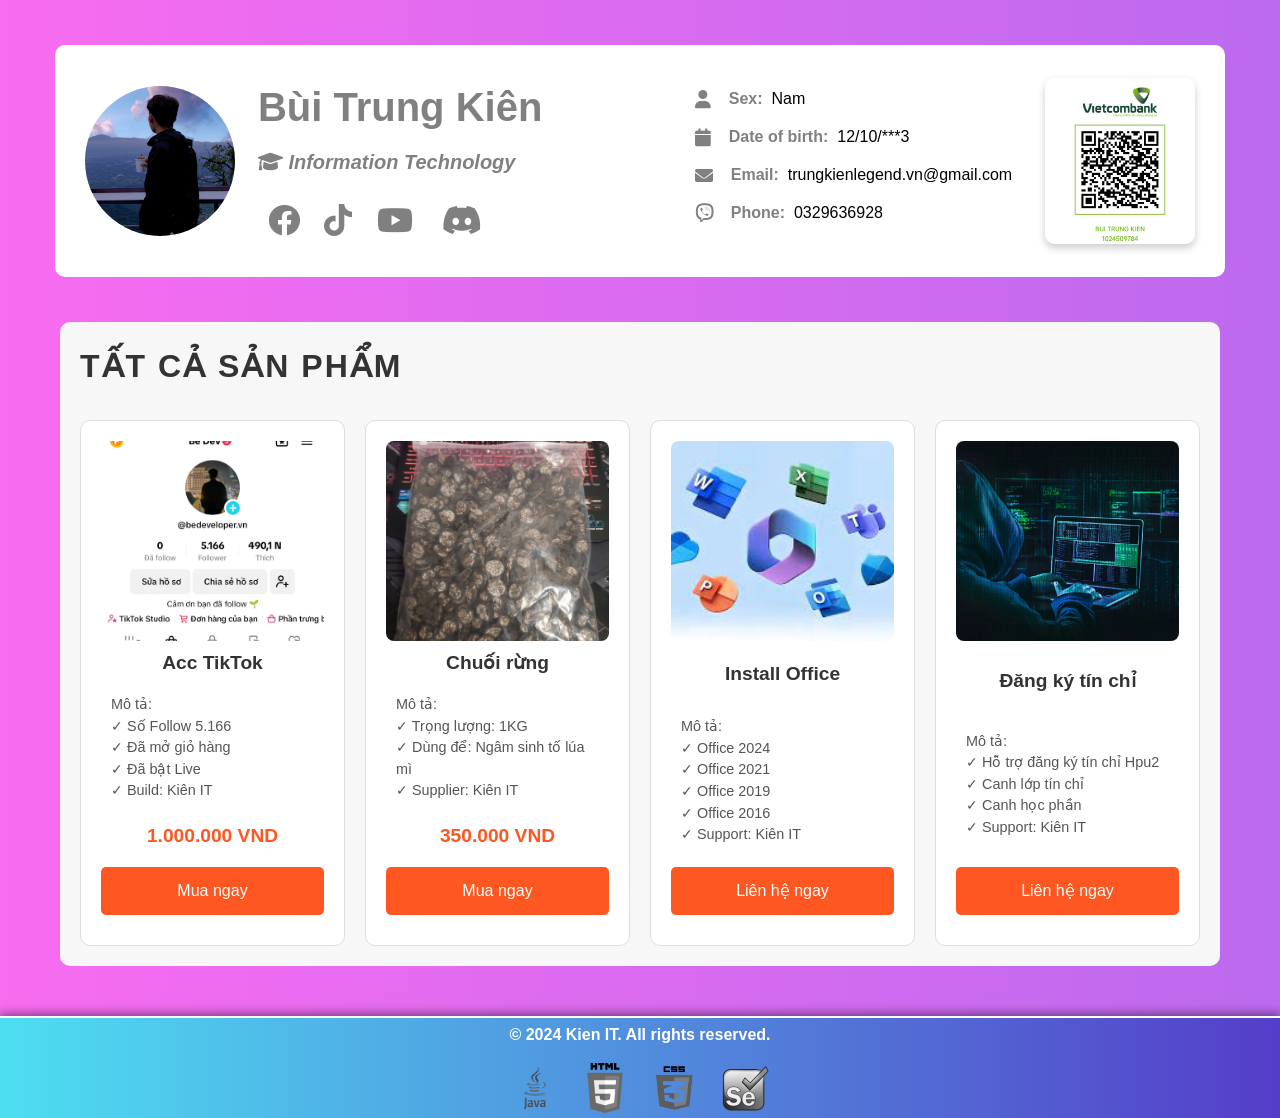
<file: index.html>
<!DOCTYPE html>
<html lang="vi">
  <head>
    <meta charset="UTF-8" />
    <meta name="viewport" content="width=device-width, initial-scale=1.0" />
    <title>Shop Kiên ITT</title>
    <!-- Link Font Awesome -->
    <link
      href="https://cdnjs.cloudflare.com/ajax/libs/font-awesome/6.0.0/css/all.min.css"
      rel="stylesheet"
    />
    <!-- Link Bootstrap CSS -->
    <link
      href="https://stackpath.bootstrapcdn.com/bootstrap/5.3.0-alpha1/css/bootstrap.min.css"
      rel="stylesheet"
    />

    <link rel="stylesheet" href="css/index.css" />
    <link rel="stylesheet" href="css/product.css" />
    <link rel="stylesheet" href="css/footer.css" />
  </head>
  <body>
    <div class="container">
      <section class="profile">
        <div class="avatar"><img src="image/avatar.jpg" alt="Kiên IT" /></div>

        <div class="profile-info">
          <div class="btk">Bùi Trung Kiên</div>
          <div class="school-info">
            <i class="fa-solid fa-graduation-cap"></i>
            Information Technology
          </div>
          <!-- Các biểu tượng mạng xã hội -->
          <div class="social-icons">
            <a
              href="https://www.facebook.com/trungkienlegend.vn/"
              target="_blank"
              class="facebook"
              ><i class="fab fa-facebook"></i
            ></a>
            <a
              href="https://www.tiktok.com/@kien.it"
              target="_blank"
              class="tiktok"
              ><i class="fab fa-tiktok"></i
            ></a>
            <a
              href="https://www.youtube.com/@trungkienlegend"
              target="_blank"
              class="youtube"
            >
              <i class="fab fa-youtube"></i>
            </a>
            <a
              href="https://discord.gg/pMBHaUsV"
              target="_blank"
              class="github"
            >
              <i class="fa-brands fa-discord"></i>
            </a>
          </div>
        </div>
        <!-- Thông tin bên phải -->
        <div class="reight-info">
          <ul class="no-bullets">
            <li>
              <i class="fa-solid fa-user highlight"></i>
              <span class="highlight">Sex:</span>
              Nam
            </li>
            <li>
              <i class="fa-solid fa-calendar highlight"></i>
              <span class="highlight">Date of birth:</span>
              12/10/***3
            </li>
            <li>
              <i class="fa-solid fa-envelope highlight"></i>
              <span class="highlight">Email:</span>
              trungkienlegend.vn@gmail.com
            </li>
            <li>
              <i class="fa-brands fa-viber highlight"></i>
              <span class="highlight">Phone:</span>
              0329636928
            </li>
          </ul>
        </div>
        <div class="pay">
          <img src="image/VCB.jpg" alt="Kiên IT" />
        </div>
      </section>
    </div>

    <div class="content">
      <div class="title">Tất cả sản phẩm</div>
      <div class="products-grid">
        <!-- Sản phẩm 1 -->
        <div class="product-card">
          <img src="image/B.jpg" alt="Sản phẩm 1" />
          <h2 class="product-title">Acc TikTok</h2>
          <p class="product-description">
            Mô tả: <br />
            ✓ Số Follow 5.166 <br />
            ✓ Đã mở giỏ hàng <br />
            ✓ Đã bật Live <br />
            ✓ Build: Kiên IT
          </p>
          <p class="product-price">1.000.000 VND</p>
          <a href="#" class="btn-buy">Mua ngay</a>
        </div>

        <!-- Sản phẩm 2 -->
        <div class="product-card">
          <img src="image/Banana.jpg" alt="Sản phẩm 1" />
          <h2 class="product-title">Chuối rừng</h2>
          <p class="product-description">
            Mô tả: <br />
            ✓ Trọng lượng: 1KG <br />
            ✓ Dùng để: Ngâm sinh tố lúa mì <br />
            ✓ Supplier: Kiên IT
          </p>
          <p class="product-price">350.000 VND</p>
          <a href="#" class="btn-buy">Mua ngay</a>
        </div>

        <div class="product-card">
          <img src="image/Office.jpg" alt="Sản phẩm 1" />
          <h2 class="product-title">Install Office</h2>
          <p class="product-description">
            Mô tả: <br />
            ✓ Office 2024 <br />
            ✓ Office 2021 <br />
            ✓ Office 2019 <br />
            ✓ Office 2016 <br />
            ✓ Support: Kiên IT
          </p>
          <a href="#" class="btn-buy">Liên hệ ngay</a>
        </div>

        <div class="product-card">
          <img src="image/Hacker.jpg" alt="Sản phẩm 1" />
          <h2 class="product-title">Đăng ký tín chỉ</h2>
          <p class="product-description">
            Mô tả: <br />
            ✓ Hỗ trợ đăng ký tín chỉ Hpu2 <br />
            ✓ Canh lớp tín chỉ <br />
            ✓ Canh học phần <br />
            ✓ Support: Kiên IT
          </p>
          <a href="#" class="btn-buy">Liên hệ ngay</a>
        </div>
      </div>
    </div>

    <!-- Footer -->
    <footer class="footer">
      <div class="footer-container">
        <div class="footer-left">
          <p>&copy; 2024 Kien IT. All rights reserved.</p>
        </div>
        <div class="footer-languages">
          <img src="image/java.png" alt="Java" class="language-icon" />
          <img src="image/html.png" alt="Html" class="language-icon" />
          <img src="image/css.png" alt="Css" class="language-icon" />
          <img src="image/selenium.png" alt="Se" class="language-icon" />
        </div>
      </div>
    </footer>
  </body>
</html>
</file>
<file: css/index.css>
/* Cấu hình chung */
body {
  font-family: Arial, sans-serif;
  margin: 0;
  padding: 0;
  background: linear-gradient(
    to right,
    #f86cef,
    #bc6aef
  ); /* Nền màu tím gradient */
  color: #fff;
}

header {
  text-align: center;
  padding: 30px 0;
}

.btk {
  color: gray;
  font-weight: bold;
  margin: 0;
  font-size: 40px; /* Đặt kích thước font Kiên IT lớn hơn */
}

/* Container chính */
.container {
  max-width: 1200px;
  margin: 30px auto;
  padding: 15px;
}

.profile {
  display: flex;
  justify-content: space-between;
  align-items: center;
  background-color: white;
  color: #000000;
  border-radius: 10px;
  padding: 30px;
  flex-wrap: wrap; /* Cho phép các phần tử tự động xuống dòng trên màn hình nhỏ */
}

.avatar img {
  border-radius: 50%;
  width: 150px;
  height: 150px;
  object-fit: cover;
}

/* Hình ảnh thanh toán bo góc 10px */
.pay img {
  width: 100%;
  max-width: 150px;
  height: auto;
  border-radius: 10px;
  box-shadow: 0 4px 8px rgba(0, 0, 0, 0.2);
}

/* Thông tin profile */
.profile-info {
  width: 400px; /* Đặt chiều rộng cố định */
  height: auto;
}

.profile-info h2 {
  font-size: 2.5rem; /* Đặt kích thước font cho tên trường lớn hơn */
  margin-bottom: 10px;
}

.profile-info p {
  width: 800px;
  max-width: 100%;
  min-width: 200px;
  height: auto;
}

/* Tên trường */
.school-info {
  font-style: italic;
  color: gray;
  font-weight: bold;
  font-size: 20px;
  align-items: center;
  margin-top: 10px;
}

/* Thông tin bên phải */
.info-right {
  text-align: right;
  display: flex;
  flex-direction: column;
  justify-content: space-between; /* Đảm bảo các phần tử đều nhau */
  height: 150px; /* Cố định chiều cao */
}

.info-right p {
  margin: 5px 0;
}

.info-right .row {
  display: flex;
  justify-content: space-between;
}

.social-icons {
  margin-top: 20px;
}

.social-icons a {
  font-size: 2rem;
  margin: 0 10px;
  transition: all 0.3s;
}

.social-icons a:hover {
  transform: scale(1.2);
}

.highlight {
  color: gray;
  font-weight: bold;
  padding: 2px 4px;
  border-radius: 4px;
}

.no-bullets {
  list-style-type: none; /* Loại bỏ dấu chấm mặc định */
  padding: 0; /* Loại bỏ khoảng cách thụt lề mặc định */
  margin: 0;
}

/* Căn chỉnh và giãn cách các hàng */
.reight-info ul.no-bullets {
  list-style: none; /* Loại bỏ dấu chấm đầu dòng */
  padding: 10px; /* Xóa khoảng cách bên trong ul */
  margin: 0; /* Xóa khoảng cách bên ngoài ul */
}

.reight-info ul.no-bullets li {
  margin-bottom: 10px; /* Tạo khoảng cách giữa các hàng */
  display: flex; /* Đặt các biểu tượng và chữ trên cùng một dòng */
  align-items: center; /* Căn giữa theo chiều dọc */
  font-size: 16px; /* Kích thước chữ */
}

/* Làm nổi bật chữ highlight */
.highlight {
  font-weight: bold;
  margin-right: 5px;
}

/* Biểu tượng trong mỗi hàng */
.reight-info ul.no-bullets li i {
  margin-right: 10px; /* Tạo khoảng cách giữa icon và text */
  color: gray; /* Màu icon nhẹ hơn */
  font-size: 18px; /* Kích thước icon */
}

/* Loại bỏ dấu gạch dưới cho YouTube và GitHub */
.social-icons .youtube,
.social-icons .github {
  text-decoration: none; /* Loại bỏ gạch dưới */
}

.social-icons a {
  color: gray; /* Màu xám cho biểu tượng */
}

/* Hover effect cho từng biểu tượng */
.social-icons .youtube:hover {
  color: #ff0000; /* Màu đỏ khi hover */
}

.social-icons .facebook:hover {
  color: #1c5af8;
}

.social-icons .tiktok:hover {
  color: #000000;
}

.social-icons .github:hover {
  color: #000000;
}

/* Responsive Design: Media Queries */

/* Media query cho màn hình nhỏ hơn 768px */
@media (max-width: 768px) {
  /* Chuyển layout từ ngang sang dọc */
  .profile {
    flex-direction: column;
    align-items: center;
    text-align: center;
  }

  /* Cải thiện kích thước font cho các phần tử */
  .btk {
    text-align: center;
    font-size: 30px;
  }

  .profile-info {
    width: 100%;
    text-align: center;
  }

  .profile-info h2 {
    font-size: 2rem;
  }

  .social-icons a {
    font-size: 1.5rem;
  }

  .pay img {
    max-width: 100px;
  }

  /* Điều chỉnh kích thước icon trong các phần tử */
  .reight-info ul.no-bullets li i {
    font-size: 16px;
  }

  /* Đảm bảo nội dung không bị tràn trên màn hình nhỏ */
  .profile-info p {
    width: 100%;
    max-width: 100%;
  }
}

/* Media query cho màn hình rất nhỏ (điện thoại di động) */
@media (max-width: 480px) {
  /* Giảm kích thước font và hình ảnh */
  .btk {
    font-size: 25px;
  }

  .profile-info h2 {
    font-size: 1.8rem;
  }

  .social-icons a {
    font-size: 1.2rem;
  }

  .pay img {
    max-width: 80px;
  }

  .reight-info ul.no-bullets li {
    font-size: 14px;
  }

  .reight-info ul.no-bullets li i {
    font-size: 14px;
  }

  /* Cải thiện hiển thị cho các phần tử */
  .container {
    padding: 10px;
  }
}
</file>
<file: css/product.css>
/* Định dạng container chính */
.content {
  padding-top: 50px;
  max-width: 1160px;
  margin: 30px auto;
  padding: 15px;
  margin: 0 auto;
  padding: 20px;
  font-family: Arial, sans-serif;
  background-color: #f7f7f7; /* Thêm màu nền nhẹ cho container */
  border-radius: 10px;
}

/* Tiêu đề */
.title {
  text-align: left;
  font-size: 2rem;
  font-weight: bold;
  margin-bottom: 30px;
  color: #333;
  text-transform: uppercase; /* Làm cho tiêu đề nổi bật hơn */
  letter-spacing: 2px; /* Tạo khoảng cách giữa các chữ cái */
}

/* Cấu trúc sản phẩm */
.products-grid {
  display: grid;
  grid-template-columns: repeat(
    auto-fill,
    minmax(250px, 1fr)
  ); /* Grid tự động thay đổi số cột */
  gap: 20px;
  margin-top: 20px;
}

/* Thẻ sản phẩm */
.product-card {
  border: 1px solid #ddd;
  border-radius: 10px;
  overflow: hidden;
  background-color: #fff;
  text-align: center;
  padding: 20px; /* Thêm khoảng cách bên trong thẻ sản phẩm */
  display: flex;
  flex-direction: column;
  justify-content: space-between;
  height: auto;
  transition: transform 0.3s ease, box-shadow 0.3s ease; /* Thêm hiệu ứng hover */
}

/* Thẻ sản phẩm khi hover */
.product-card:hover {
  transform: translateY(-10px); /* Di chuyển lên nhẹ khi hover */
  box-shadow: 0 4px 15px rgba(0, 0, 0, 0.1); /* Tạo bóng mờ cho thẻ khi hover */
}

/* Hình ảnh sản phẩm */
.product-card img {
  width: 100%; /* Chiều rộng chiếm toàn bộ */
  height: 200px; /* Chiều cao cố định */
  object-fit: cover; /* Đảm bảo hình ảnh không bị biến dạng */
  border-radius: 8px; /* Bo góc hình ảnh */
  transition: transform 0.3s ease; /* Thêm hiệu ứng cho hình ảnh */
}

/* Hình ảnh sản phẩm khi hover */
.product-card:hover img {
  transform: scale(1.05); /* Phóng to hình ảnh khi hover */
}

/* Tiêu đề sản phẩm */
.product-title {
  color: #333;
  font-size: 1.2rem;
  font-weight: bold;
  margin: 10px 0;
}

/* Mô tả sản phẩm */
.product-description {
  font-size: 0.9rem;
  color: #555;
  margin: 10px;
  line-height: 1.5;
  text-align: left;
  max-height: 150px;
  overflow: hidden;
}

/* Giá sản phẩm */
.product-price {
  font-size: 1.2rem;
  font-weight: bold;
  color: #ff5722;
  margin-top: 10px;
}

/* Nút Mua ngay */
.btn-buy {
  background-color: #ff5722;
  color: #fff;
  padding: 12px 20px;
  border: none;
  border-radius: 5px;
  cursor: pointer;
  text-decoration: none;
  margin-bottom: 10px;
  transition: background-color 0.3s ease;
}

/* Nút Mua ngay khi hover */
.btn-buy:hover {
  background-color: #e64a19;
}

/* Hiệu ứng khi hover vào nút Mua ngay */
.btn-buy:active {
  transform: scale(0.98); /* Giảm kích thước nút khi nhấn */
}
</file>
<file: css/footer.css>
.footer {
  border-top: 2px solid rgb(255, 255, 255); /* Đường viền nổi bật */
  margin-top: 50px;
  background: linear-gradient(
    90deg,
    #4ddef1,
    #553dc9
  ); /* Hiệu ứng gradient màu nền */
  color: #fff; /* Màu chữ */
  padding: 5px 0; /* Tăng khoảng cách trong footer */
  text-align: center;
  box-shadow: 0px -2px 10px rgba(0, 0, 0, 0.5); /* Hiệu ứng đổ bóng */
}

.footer-container {
  max-width: 1200px;
  margin: 0 auto;
}

.footer-left {
  font-size: 16px; /* Tăng kích thước chữ */
  font-weight: bold; /* Làm chữ đậm */
  margin-bottom: 10px;
}

.footer-languages {
  display: flex;
  justify-content: center;
  gap: 20px; /* Khoảng cách giữa các hình ảnh */
  margin-top: 15px;
}

.language-icon {
  width: 50px; /* Tăng kích thước hình ảnh */
  height: 50px;
  transition: transform 0.3s ease, filter 0.3s ease;
  filter: grayscale(100%); /* Hiệu ứng ảnh đen trắng */
}

.language-icon:hover {
  transform: scale(1.3); /* Phóng to khi hover */
  filter: grayscale(0%); /* Trở lại ảnh đầy màu khi hover */
}
</file>
